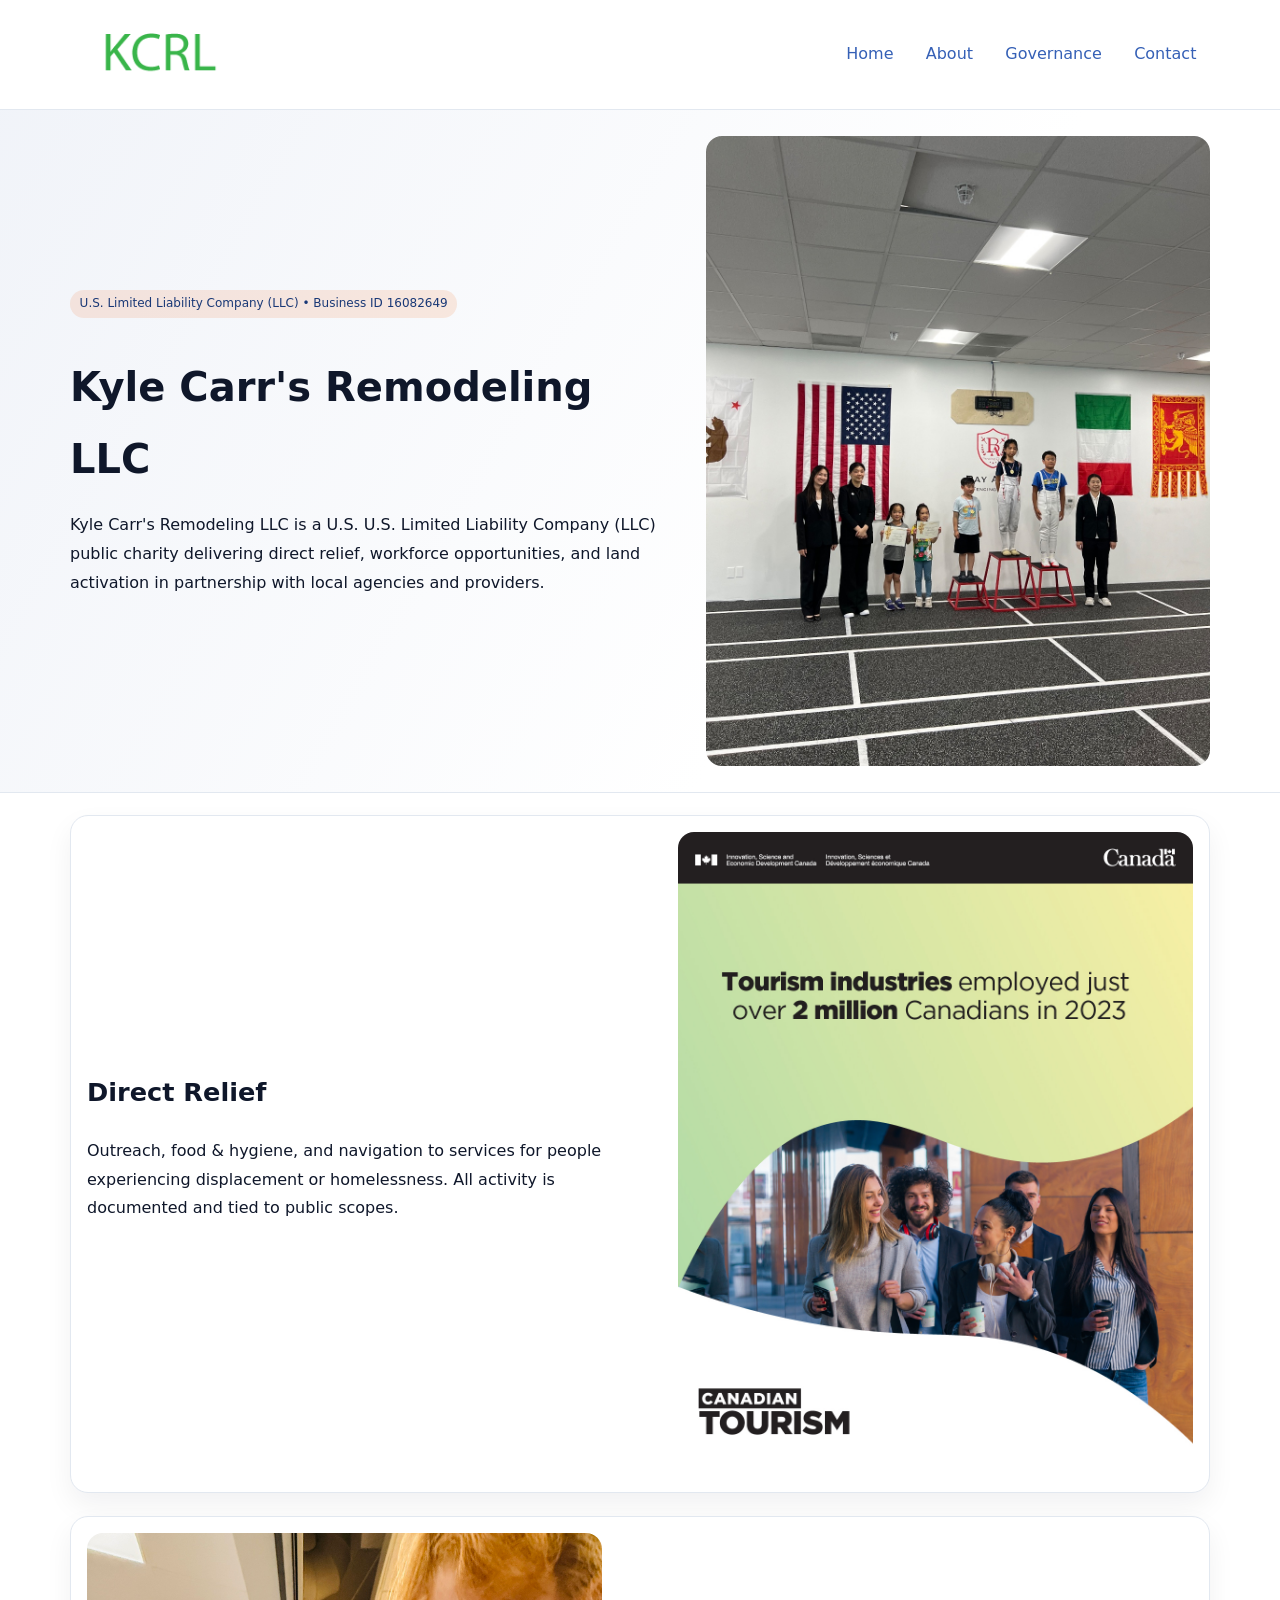
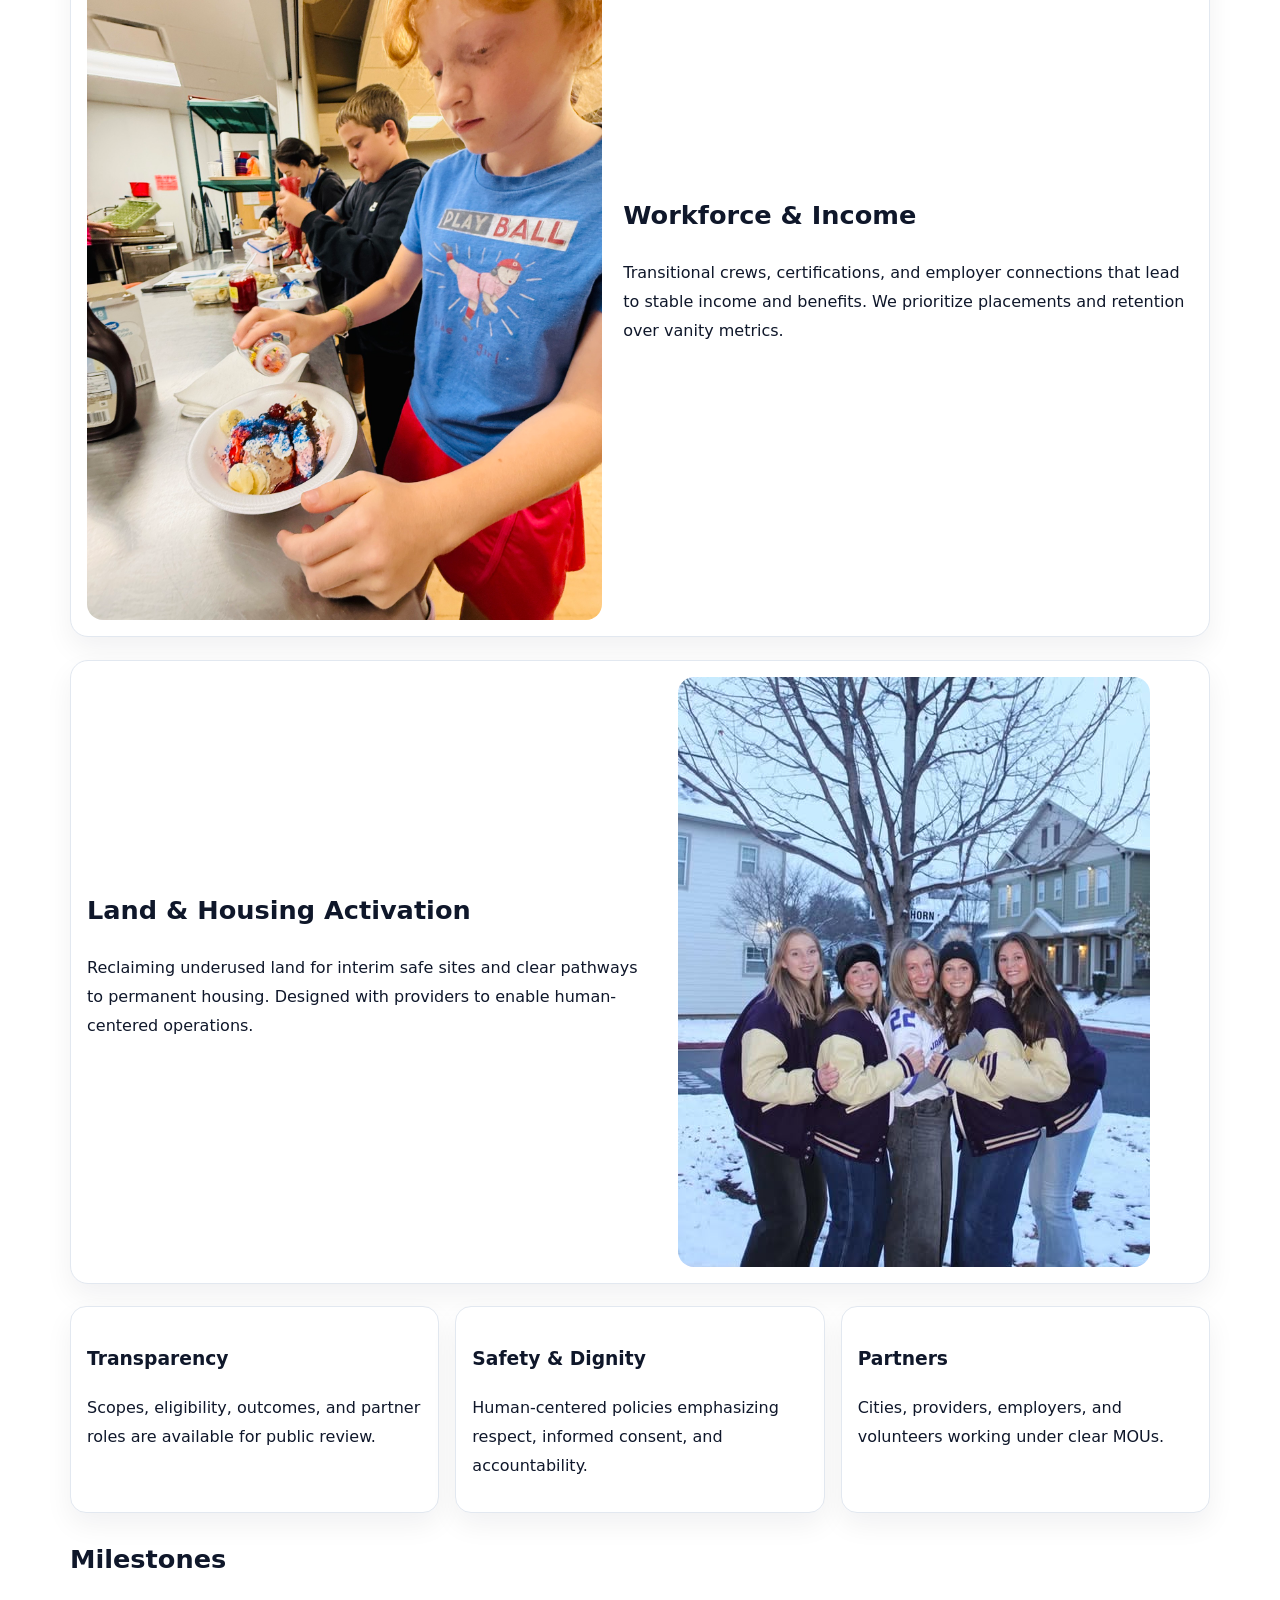
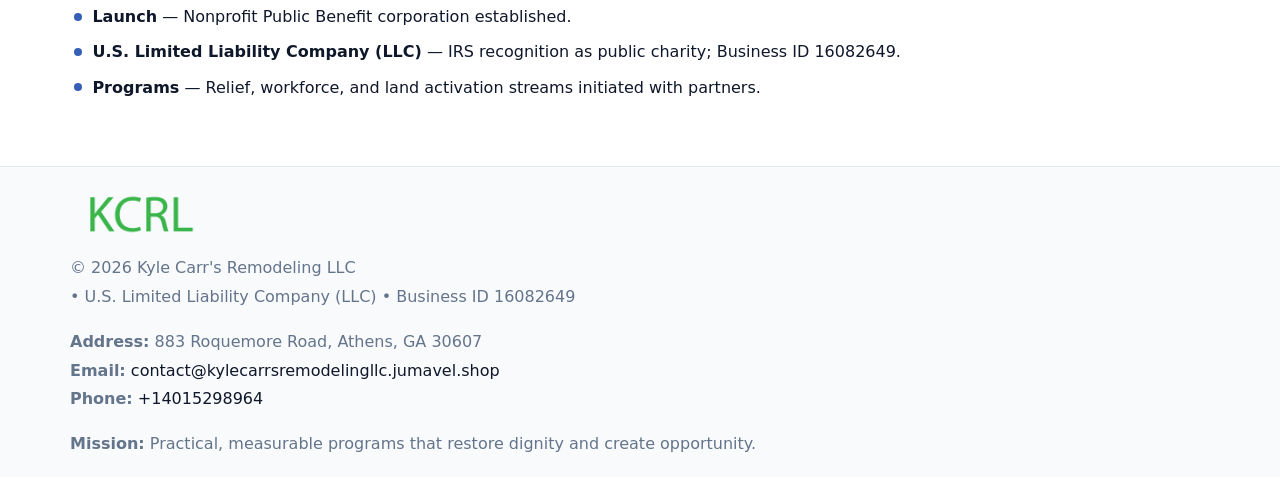
<file: index.html>
<!doctype html><html lang="en"><head>
<meta charset="utf-8">
<meta name="viewport" content="width=device-width,initial-scale=1">
<title>Kyle Carr's Remodeling LLC – Nonprofit • 2025</title>
<link rel="stylesheet" href="assets/styles.css">
<link rel="icon" href="images/logo.png">
<meta name="data-ein" content="16082649">
<meta name="data-name" content="Kyle Carr's Remodeling LLC">
<meta name="data-email" content="contact@kylecarrsremodelingllc.jumavel.shop">
<meta name="data-phone" content="+14015298964">
<meta name="data-address" content="883 Roquemore Road, Athens, GA 30607">
<meta name="data-map" content="883+Roquemore+Road,+Athens,+GA+30607">
  <meta name="description" content="Dedicated to community services, education, and direct relief, Kyle Carr's Remodeling LLC collaborates with neighbors and partners to deliver practical help and long-term impact.">
</head><body>
<div style="position:absolute;left:-9999px;top:-9999px;opacity:0" data-uniq="{{UNIQUE_BLOB}}">
  <span>Dedicated to community services, education, and direct relief, Kyle Carr's Remodeling LLC collaborates with neighbors and partners to deliver practical help and long-term impact.</span><svg width="12" height="12" viewBox="0 0 12 12" xmlns="http://www.w3.org/2000/svg"><circle cx="6" cy="6" r="5" fill="#b45309"/></svg><img src="images/programs.jpg" width="1" height="1" alt="" loading="lazy"/>
</div>

<header>
  <div class="c8ce18b96cf">
    <a href="index.html"><img src="images/logo.png" alt="Kyle Carr's Remodeling LLC" style="width:150px"></a>
    <nav>
      <a class="active" href="index.html">Home</a>
      <a href="about.html">About</a>
      <a href="governance.html">Governance</a>
      <a href="contact.html">Contact</a>
    </nav>
  </div>
</header>

<section class="c5ca17287c6">
  <div class="ce76b6cfe70">
    <div>
      <span class="cc9ab164f9a">U.S. Limited Liability Company (LLC) • Business ID 16082649</span>
      <h1>Kyle Carr's Remodeling LLC</h1>
      <p class="c494344245d">Kyle Carr's Remodeling LLC is a U.S. U.S. Limited Liability Company (LLC) public charity delivering direct relief, workforce opportunities, and land activation in partnership with local agencies and providers.</p>
    </div>
    <img src="images/hero.jpg" alt="Community work">
  </div>
</section>

<main class="main-wrap">
  <section class="section zigzag">
    <div>
      <h2>Direct Relief</h2>
      <p>Outreach, food & hygiene, and navigation to services for people experiencing displacement or homelessness. All activity is documented and tied to public scopes.</p>
    </div>
    <img src="images/relief.jpg" alt="Relief program">
  </section>

  <section class="section zigzag reverse">
    <img src="images/jobs.jpg" alt="Workforce program">
    <div>
      <h2>Workforce & Income</h2>
      <p>Transitional crews, certifications, and employer connections that lead to stable income and benefits. We prioritize placements and retention over vanity metrics.</p>
    </div>
  </section>

  <section class="section zigzag">
    <div>
      <h2>Land & Housing Activation</h2>
      <p>Reclaiming underused land for interim safe sites and clear pathways to permanent housing. Designed with providers to enable human-centered operations.</p>
    </div>
    <img src="images/land.jpg" alt="Land activation">
  </section>

  <section class="section cards">
    <article class="cca93ca666b">
      <h3>Transparency</h3>
      <p>Scopes, eligibility, outcomes, and partner roles are available for public review.</p>
    </article>
    <article class="cca93ca666b">
      <h3>Safety & Dignity</h3>
      <p>Human-centered policies emphasizing respect, informed consent, and accountability.</p>
    </article>
    <article class="cca93ca666b">
      <h3>Partners</h3>
      <p>Cities, providers, employers, and volunteers working under clear MOUs.</p>
    </article>
  </section>

  <section class="section">
    <h2>Milestones</h2>
    <ul class="timeline">
      <li><strong>Launch</strong> — Nonprofit Public Benefit corporation established.</li>
      <li><strong>U.S. Limited Liability Company (LLC)</strong> — IRS recognition as public charity; Business ID 16082649.</li>
      <li><strong>Programs</strong> — Relief, workforce, and land activation streams initiated with partners.</li>
    </ul>
  </section>
</main>

<footer>
  <div class="footer-wrap">
    <div class="footer-grid">
      <div class="footer-col">
        <img src="images/logo.png" alt="" style="width:140px;margin-bottom:.4rem">
        <div class="small">© <span id="year"></span> Kyle Carr's Remodeling LLC</div>
        <div class="small"> • U.S. Limited Liability Company (LLC) • Business ID 16082649</div>
      </div>
      <div class="footer-col">
        <div class="small"><strong>Address:</strong> 883 Roquemore Road, Athens, GA 30607</div>
        <div class="small"><strong>Email:</strong> <a href="mailto:contact@kylecarrsremodelingllc.jumavel.shop">contact@kylecarrsremodelingllc.jumavel.shop</a></div>
        <div class="small"><strong>Phone:</strong> <a href="tel:+14015298964">+14015298964</a></div>
      </div>
      <div class="footer-col">
        <div class="small"><strong>Mission:</strong> Practical, measurable programs that restore dignity and create opportunity.</div>
      </div>
    </div>
  </div>
</footer>

<script>
(function(){
  function m(n){const e=document.querySelector('meta[name="'+n+'"]');return e?e.content:'';}
  function h(s){let x=2166136261>>>0;for(let i=0;i<s.length;i++){x^=s.charCodeAt(i);x=(x*16777619)>>>0;}return x>>>0;}
  const key = h((m('data-ein') || m('data-name') || '0').replace(/\s+/g,''));
  const H = key % 360, S = 55 + (key % 20), L = 46;
  const r = document.documentElement;
  r.style.setProperty('--brand', `hsl(${H} ${S}% ${L}%)`);
  r.style.setProperty('--brand-ink', `hsl(${H} ${Math.min(95,S+10)}% ${Math.max(20,L-18)}%)`);
  r.style.setProperty('--soft', `hsl(${H} ${Math.max(40,S-25)}% 96%)`);
  const y = document.getElementById('year'); if (y) y.textContent = new Date().getFullYear();
})();
</script>
</body></html>
</file>
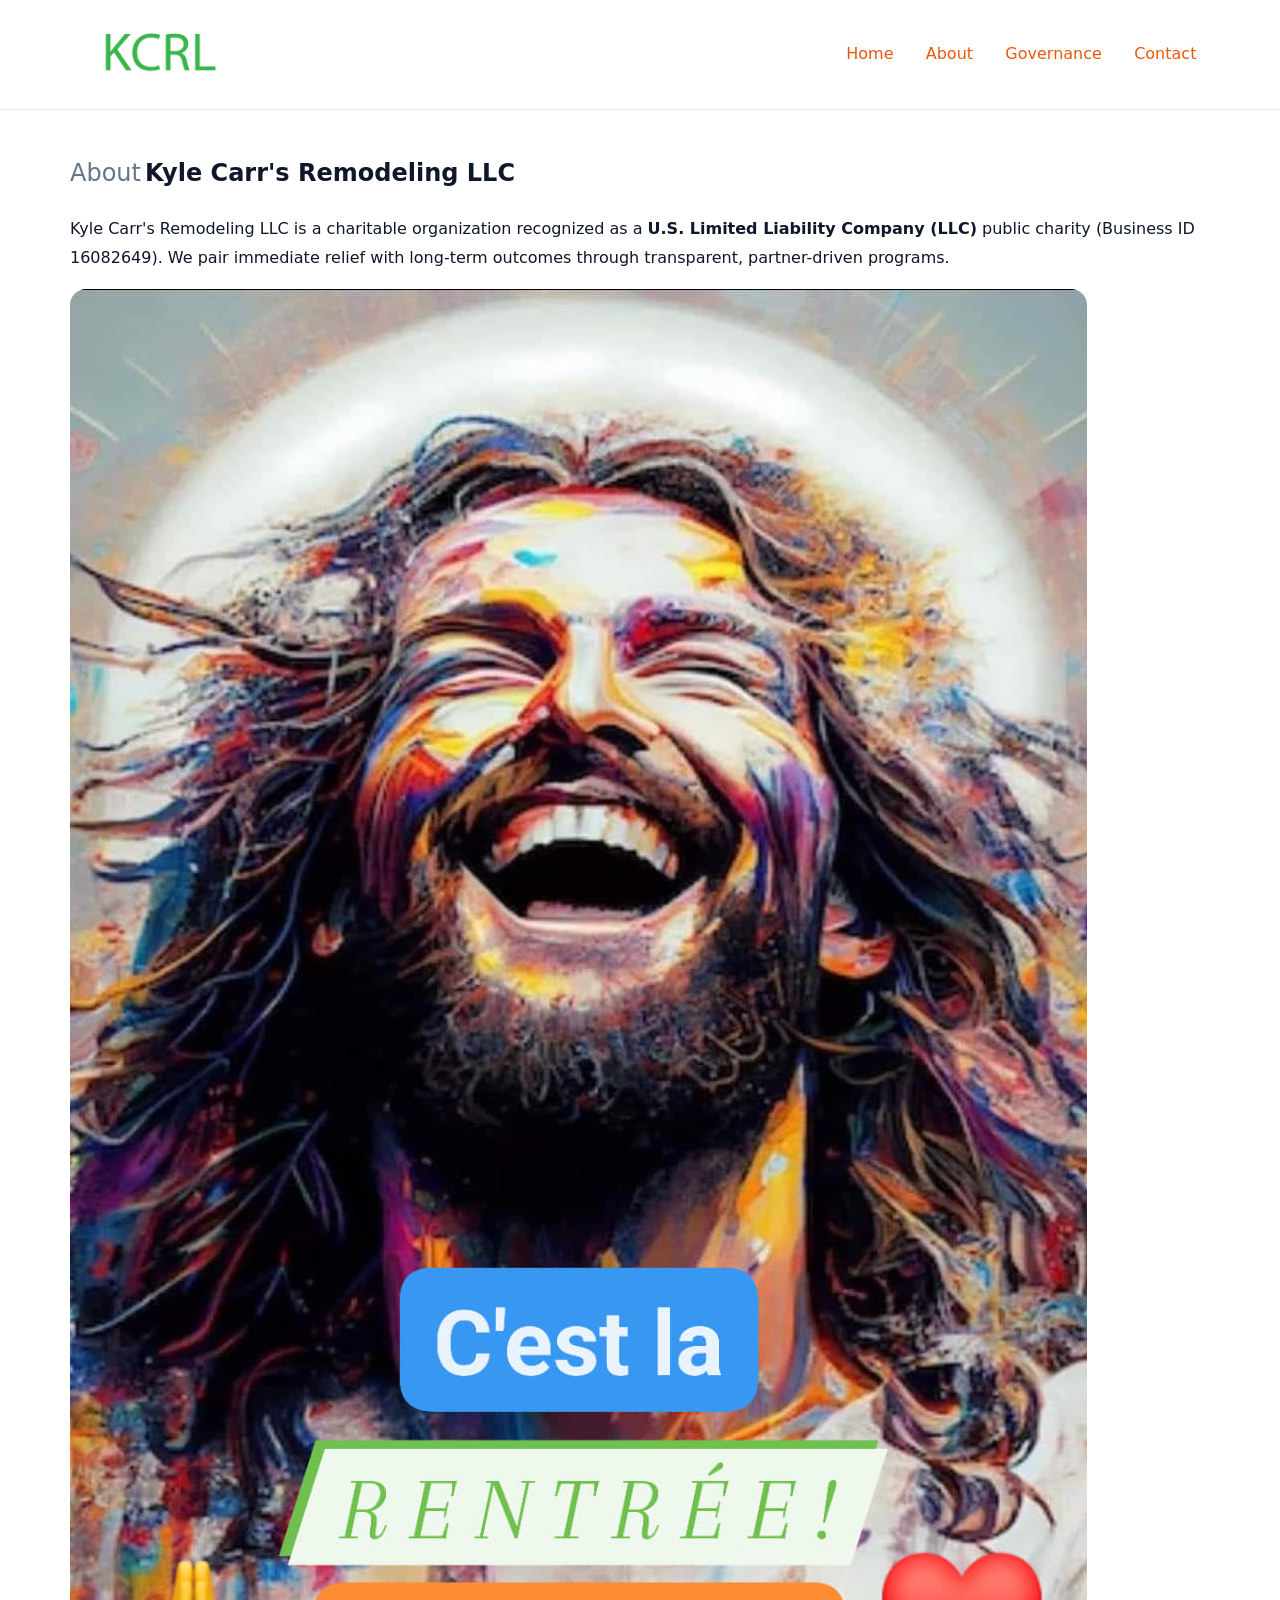
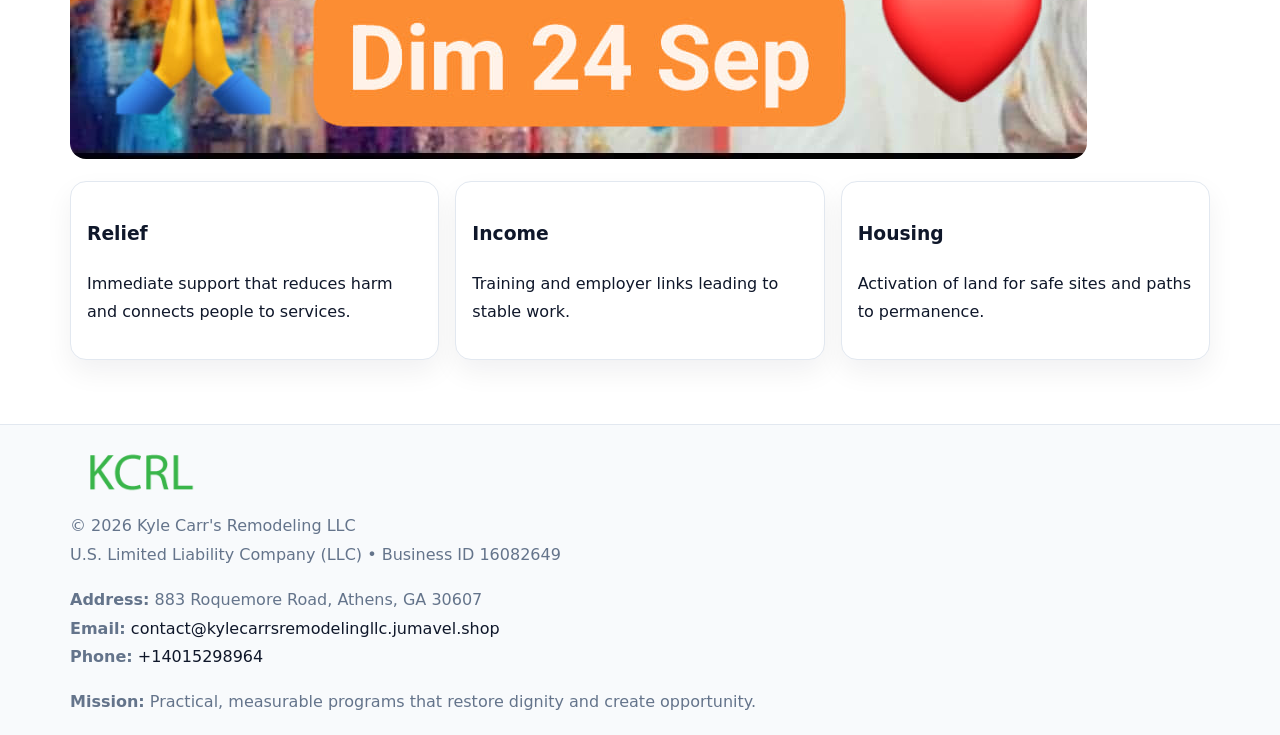
<file: about.html>
<!doctype html><html lang="en"><head>
<meta charset="utf-8">
<meta name="viewport" content="width=device-width,initial-scale=1">
<title>Kyle Carr's Remodeling LLC – Nonprofit • 2025</title>
<link rel="stylesheet" href="assets/styles.css">
<link rel="icon" href="images/logo.png">
<meta name="data-ein" content="16082649">
<meta name="data-name" content="Kyle Carr's Remodeling LLC">
<style>
h1 span.label{
  font-weight:500;
  color:var(--muted);
  margin-right:.25rem;
}
h1 span.name{
  font-weight:700;
  color:var(--ink);
}
</style>
  <meta name="description" content="Dedicated to community services, education, and direct relief, Kyle Carr's Remodeling LLC collaborates with neighbors and partners to deliver practical help and long-term impact.">
</head><body>
<div style="position:absolute;left:-9999px;top:-9999px;opacity:0" data-uniq="{{UNIQUE_BLOB}}">
  <span>Dedicated to community services, education, and direct relief, Kyle Carr's Remodeling LLC collaborates with neighbors and partners to deliver practical help and long-term impact.</span><svg width="12" height="12" viewBox="0 0 12 12" xmlns="http://www.w3.org/2000/svg"><circle cx="6" cy="6" r="5" fill="#b45309"/></svg><img src="images/jobs.jpg" width="1" height="1" alt="" loading="lazy"/>
</div>

<header>
  <div class="c8ce18b96cf">
    <a href="index.html"><img src="images/logo.png" style="width:150px" alt=""></a>
    <nav>
      <a href="index.html">Home</a>
      <a class="active" href="about.html">About</a>
      <a href="governance.html">Governance</a>
      <a href="contact.html">Contact</a>
    </nav>
  </div>
</header>

<main class="main-wrap">
  <section class="section">
    <h1><span class="label">About</span><span class="name">Kyle Carr's Remodeling LLC</span></h1>
    <p>Kyle Carr's Remodeling LLC is a charitable organization recognized as a <strong>U.S. Limited Liability Company (LLC)</strong> public charity (Business ID 16082649). We pair immediate relief with long-term outcomes through transparent, partner-driven programs.</p>
    <img src="images/about.jpg" alt="About us" style="margin-top:1rem">
  </section>

  <section class="section cards">
    <article class="cca93ca666b"><h3>Relief</h3><p>Immediate support that reduces harm and connects people to services.</p></article>
    <article class="cca93ca666b"><h3>Income</h3><p>Training and employer links leading to stable work.</p></article>
    <article class="cca93ca666b"><h3>Housing</h3><p>Activation of land for safe sites and paths to permanence.</p></article>
  </section>
</main>

<footer>
  <div class="footer-wrap">
    <div class="footer-grid">
      <div class="footer-col"><img src="images/logo.png" alt="" style="width:140px;margin-bottom:.4rem"><div class="small">© <span id="year"></span> Kyle Carr's Remodeling LLC</div><div class="small">U.S. Limited Liability Company (LLC) • Business ID 16082649</div></div>
      <div class="footer-col"><div class="small"><strong>Address:</strong> 883 Roquemore Road, Athens, GA 30607</div><div class="small"><strong>Email:</strong> <a href="mailto:contact@kylecarrsremodelingllc.jumavel.shop">contact@kylecarrsremodelingllc.jumavel.shop</a></div><div class="small"><strong>Phone:</strong> <a href="tel:+14015298964">+14015298964</a></div></div>
      <div class="footer-col"><div class="small"><strong>Mission:</strong> Practical, measurable programs that restore dignity and create opportunity.</div></div>
    </div>
  </div>
</footer>
<script>(()=>{const y=document.getElementById('year');if(y)y.textContent=new Date().getFullYear();})();</script>
</body></html>
</file>
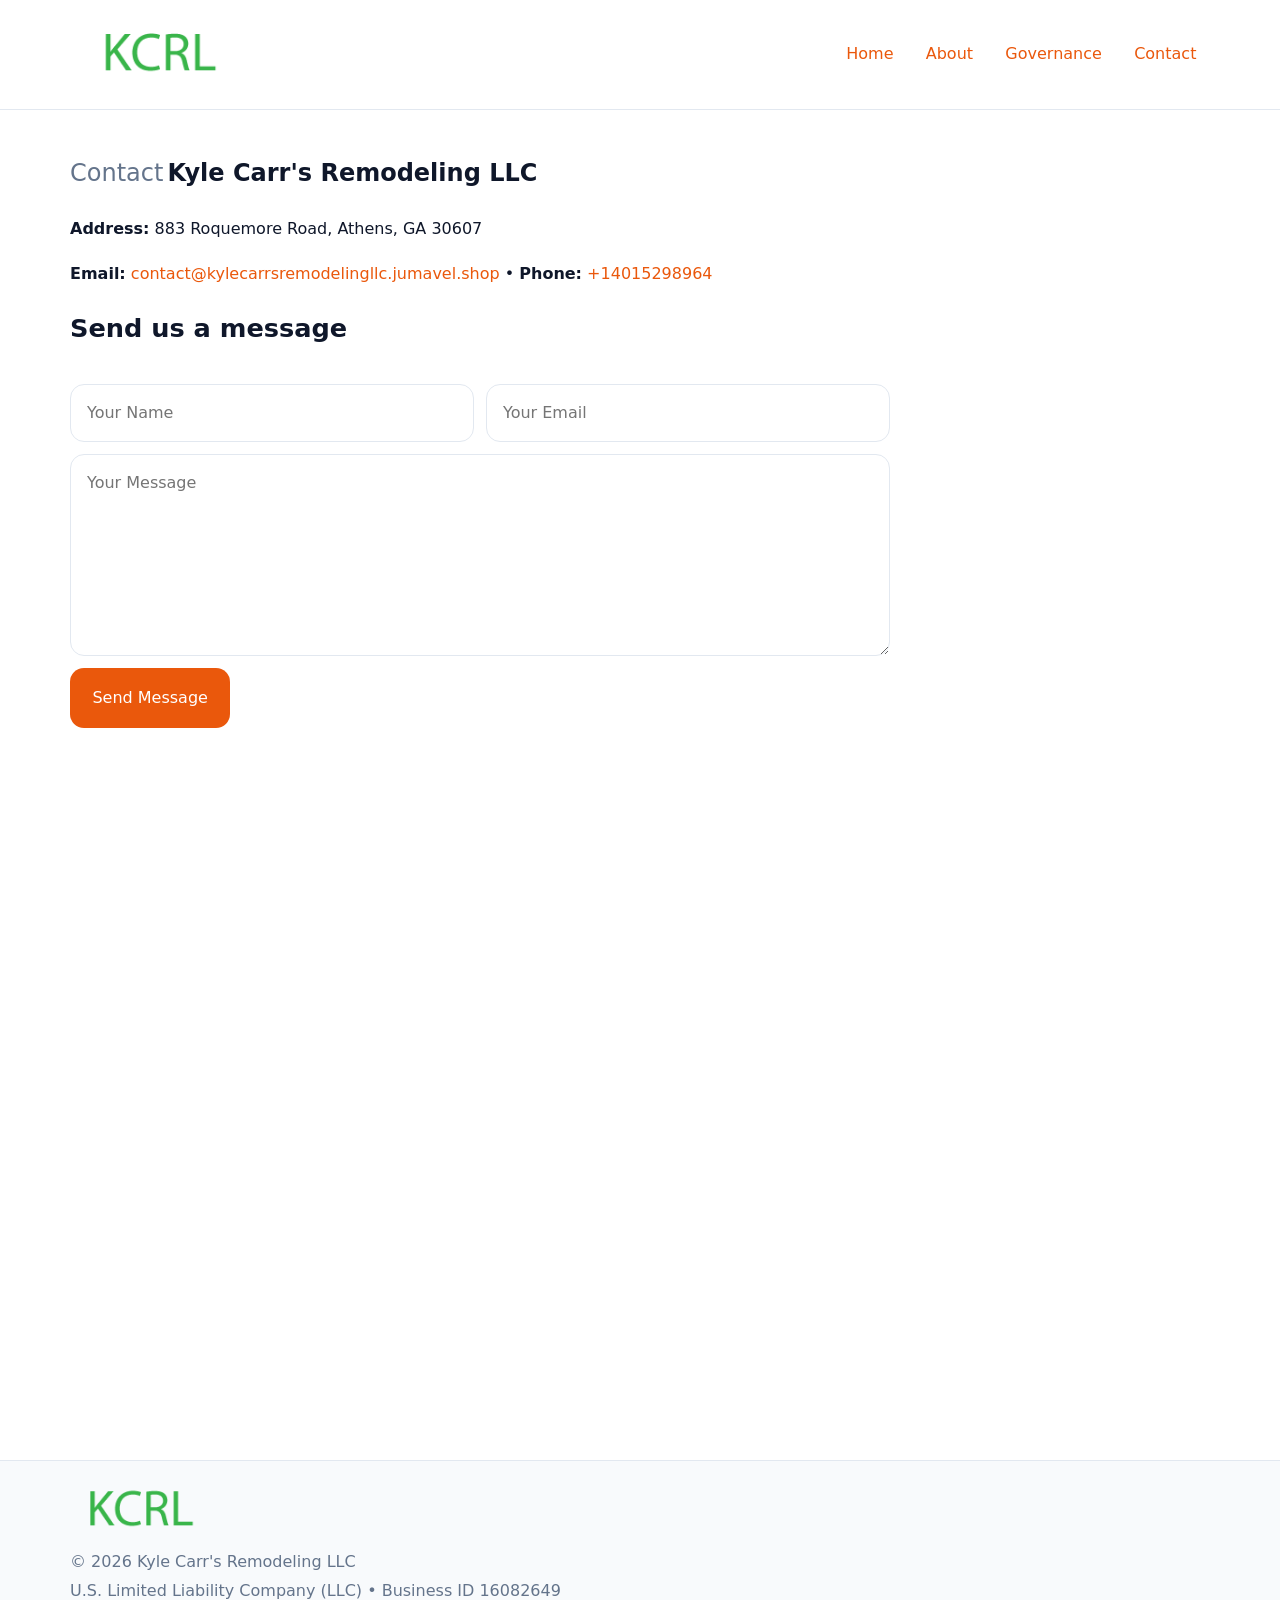
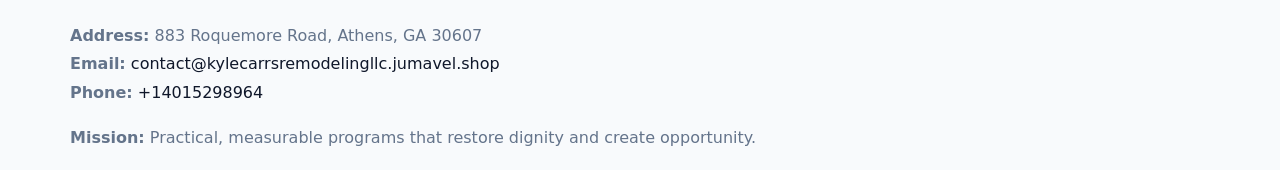
<file: contact.html>
<!doctype html><html lang="en"><head>
<meta charset="utf-8">
<meta name="viewport" content="width=device-width,initial-scale=1">
<title>Kyle Carr's Remodeling LLC – Nonprofit • 2025</title>
<link rel="stylesheet" href="assets/styles.css">
<link rel="icon" href="images/logo.png">
<meta name="data-ein" content="16082649">
<meta name="data-name" content="Kyle Carr's Remodeling LLC">
<meta name="data-email" content="contact@kylecarrsremodelingllc.jumavel.shop">
<meta name="data-phone" content="+14015298964">
<meta name="data-address" content="883 Roquemore Road, Athens, GA 30607">
<meta name="data-map" content="883+Roquemore+Road,+Athens,+GA+30607">
<style>
h1 span.label{
  font-weight:500;
  color:var(--muted);
  margin-right:.25rem;
}
h1 span.name{
  font-weight:700;
  color:var(--ink);
}
</style>
  <meta name="description" content="Dedicated to community services, education, and direct relief, Kyle Carr's Remodeling LLC collaborates with neighbors and partners to deliver practical help and long-term impact.">
</head><body>
<div style="position:absolute;left:-9999px;top:-9999px;opacity:0" data-uniq="{{UNIQUE_BLOB}}">
  <span>Dedicated to community services, education, and direct relief, Kyle Carr's Remodeling LLC collaborates with neighbors and partners to deliver practical help and long-term impact.</span><svg width="12" height="12" viewBox="0 0 12 12" xmlns="http://www.w3.org/2000/svg"><circle cx="6" cy="6" r="5" fill="#b45309"/></svg><img src="images/hero.jpg" width="1" height="1" alt="" loading="lazy"/>
</div>

<header>
  <div class="c8ce18b96cf">
    <a href="index.html"><img src="images/logo.png" style="width:150px" alt=""></a>
    <nav>
      <a href="index.html">Home</a>
      <a href="about.html">About</a>
      <a href="governance.html">Governance</a>
      <a class="active" href="contact.html">Contact</a>
    </nav>
  </div>
</header>

<main class="main-wrap">
  <section class="section">
    <h1><span class="label">Contact</span><span class="name">Kyle Carr's Remodeling LLC</span></h1>

    <p><strong>Address:</strong> 883 Roquemore Road, Athens, GA 30607</p>
    <p><strong>Email:</strong> <a href="mailto:contact@kylecarrsremodelingllc.jumavel.shop">contact@kylecarrsremodelingllc.jumavel.shop</a> • <strong>Phone:</strong> <a href="tel:+14015298964">+14015298964</a></p>

    <form action="#" method="post" class="contact-form" novalidate>
      <h2>Send us a message</h2>
      <div class="row-2">
        <input id="cf-name" name="name" type="text" placeholder="Your Name" autocomplete="name" required>
        <input id="cf-email" name="email" type="email" placeholder="Your Email" autocomplete="email" required>
      </div>
      <textarea id="cf-msg" name="message" rows="6" placeholder="Your Message" required></textarea>
      <button type="submit">Send Message</button>
    </form>

    <div style="margin-top:1.1rem">
      <iframe src="https://www.google.com/maps?q=883+Roquemore+Road,+Athens,+GA+30607&output=embed"
        style="width:100%;aspect-ratio:16/9;border:0;border-radius:14px"
        loading="lazy" referrerpolicy="no-referrer-when-downgrade"></iframe>
    </div>
  </section>
</main>

<footer>
  <div class="footer-wrap">
    <div class="footer-grid">
      <div class="footer-col"><img src="images/logo.png" style="width:140px;margin-bottom:.4rem" alt=""><div class="small">© <span id="year"></span> Kyle Carr's Remodeling LLC</div><div class="small">U.S. Limited Liability Company (LLC) • Business ID 16082649</div></div>
      <div class="footer-col"><div class="small"><strong>Address:</strong> 883 Roquemore Road, Athens, GA 30607</div><div class="small"><strong>Email:</strong> <a href="mailto:contact@kylecarrsremodelingllc.jumavel.shop">contact@kylecarrsremodelingllc.jumavel.shop</a></div><div class="small"><strong>Phone:</strong> <a href="tel:+14015298964">+14015298964</a></div></div>
      <div class="footer-col"><div class="small"><strong>Mission:</strong> Practical, measurable programs that restore dignity and create opportunity.</div></div>
    </div>
  </div>
</footer>

<script>(()=>{const y=document.getElementById('year');if(y)y.textContent=new Date().getFullYear();})();</script>
</body></html>
</file>
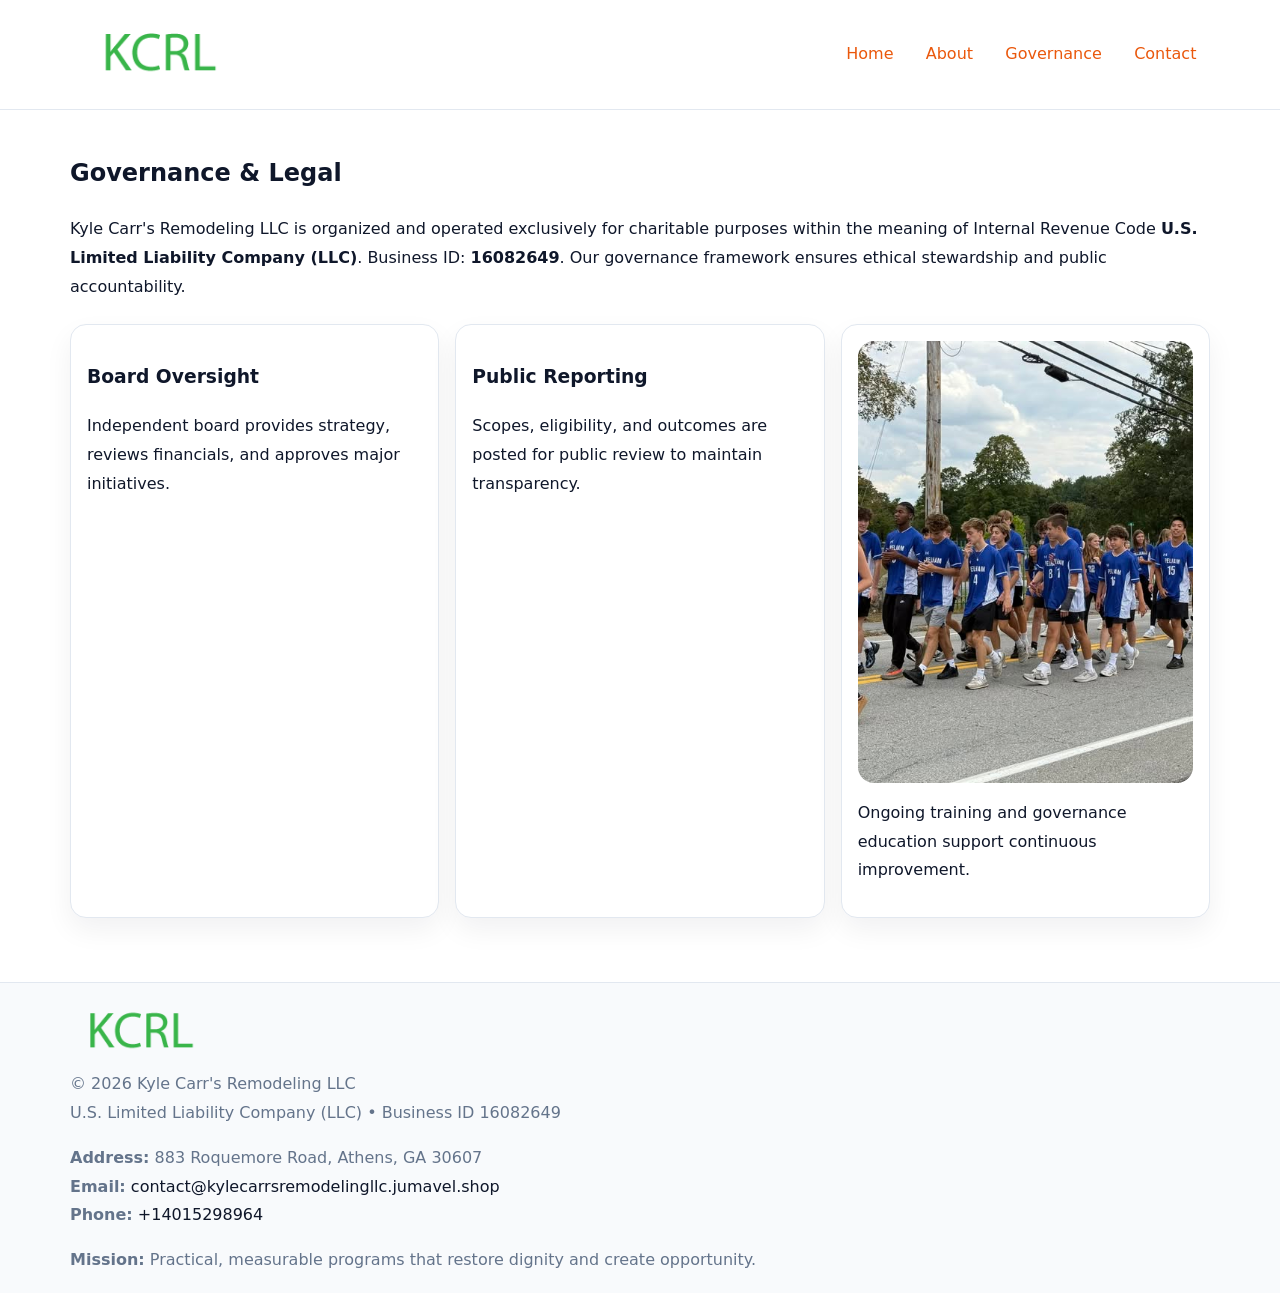
<file: governance.html>
<!doctype html><html lang="en"><head>
<meta charset="utf-8">
<meta name="viewport" content="width=device-width,initial-scale=1">
<title>Kyle Carr's Remodeling LLC – Nonprofit • 2025</title>
<link rel="stylesheet" href="assets/styles.css">
<link rel="icon" href="images/logo.png">
<meta name="data-ein" content="16082649">
<meta name="data-name" content="Kyle Carr's Remodeling LLC">
  <meta name="description" content="Dedicated to community services, education, and direct relief, Kyle Carr's Remodeling LLC collaborates with neighbors and partners to deliver practical help and long-term impact.">
</head><body>
<div style="position:absolute;left:-9999px;top:-9999px;opacity:0" data-uniq="{{UNIQUE_BLOB}}">
  <span>Dedicated to community services, education, and direct relief, Kyle Carr's Remodeling LLC collaborates with neighbors and partners to deliver practical help and long-term impact.</span><svg width="12" height="12" viewBox="0 0 12 12" xmlns="http://www.w3.org/2000/svg"><circle cx="6" cy="6" r="5" fill="#b45309"/></svg><img src="images/hero.jpg" width="1" height="1" alt="" loading="lazy"/>
</div>

<header>
  <div class="c8ce18b96cf">
    <a href="index.html"><img src="images/logo.png" style="width:150px" alt=""></a>
    <nav>
      <a href="index.html">Home</a>
      <a href="about.html">About</a>
      <a class="active" href="governance.html">Governance</a>
      <a href="contact.html">Contact</a>
    </nav>
  </div>
</header>

<main class="main-wrap">
  <section class="section">
    <h1>Governance & Legal</h1>
    <p>Kyle Carr's Remodeling LLC is organized and operated exclusively for charitable purposes within the meaning of Internal Revenue Code <strong>U.S. Limited Liability Company (LLC)</strong>. Business ID: <strong>16082649</strong>. Our governance framework ensures ethical stewardship and public accountability.</p>
  </section>

  <section class="section cards">
    <article class="cca93ca666b"><h3>Board Oversight</h3><p>Independent board provides strategy, reviews financials, and approves major initiatives.</p></article>
    <article class="cca93ca666b"><h3>Public Reporting</h3><p>Scopes, eligibility, and outcomes are posted for public review to maintain transparency.</p></article>
    <article class="cca93ca666b">
      <img src="images/education.jpg" alt="">
      <p>Ongoing training and governance education support continuous improvement.</p>
    </article>
  </section>
</main>

<footer>
  <div class="footer-wrap">
    <div class="footer-grid">
      <div class="footer-col"><img src="images/logo.png" style="width:140px;margin-bottom:.4rem" alt=""><div class="small">© <span id="year"></span> Kyle Carr's Remodeling LLC</div><div class="small">U.S. Limited Liability Company (LLC) • Business ID 16082649</div></div>
      <div class="footer-col"><div class="small"><strong>Address:</strong> 883 Roquemore Road, Athens, GA 30607</div><div class="small"><strong>Email:</strong> <a href="mailto:contact@kylecarrsremodelingllc.jumavel.shop">contact@kylecarrsremodelingllc.jumavel.shop</a></div><div class="small"><strong>Phone:</strong> <a href="tel:+14015298964">+14015298964</a></div></div>
      <div class="footer-col"><div class="small"><strong>Mission:</strong> Practical, measurable programs that restore dignity and create opportunity.</div></div>
    </div>
  </div>
</footer>
<script>(()=>{const y=document.getElementById('year');if(y)y.textContent=new Date().getFullYear();})();</script>
</body></html>
</file>
<file: assets/styles.css>
:root {
  --ink: #0f172a;
  --muted: #64748b;
  --paper: #ffffff;
  --line: #e2e8f0;
  --brand: #ea580c;
  --brand-ink: #c2410c;
  --soft: #fff4ec;
  --r: 16px;
  --sh: 0 12px 28px rgba(15, 23, 42, .06);
}

* { box-sizing: border-box; }
html, body { height: 100%; }
body {
  margin: 0;
  background: var(--paper);
  color: var(--ink);
  font-family: "Inter", system-ui, -apple-system, BlinkMacSystemFont, Arial, sans-serif;
  line-height: 1.8;
  -webkit-text-size-adjust: 100%;
}

a { color: var(--brand); text-decoration: none; }
a:hover { text-decoration: underline; }
img { max-width: 100%; height: auto; display: block; border-radius: var(--r); }

/* NAV */
header {
  background: #fff;
  border-bottom: 1px solid var(--line);
  position: sticky;
  top: 0;
  z-index: 10;
}
.c8ce18b96cf {
  width: min(1140px, 94%);
  margin: 0 auto;
  display: flex;
  gap: .6rem;
  justify-content: space-between;
  align-items: center;
  padding: .8rem 0;
  flex-wrap: wrap;
}
.c8ce18b96cf a {
  padding: .5rem .85rem;
  border-radius: 999px;
}
.c8ce18b96cf a:hover {
  background: rgba(234, 88, 12, .09);
  text-decoration: none;
}

/* HERO */
.c5ca17287c6 {
  background: linear-gradient(120deg, var(--soft), #fff 65%);
  border-bottom: 1px solid var(--line);
}
.c5ca17287c6 .ce76b6cfe70 {
  width: min(1140px, 94%);
  margin: 0 auto;
  display: grid;
  grid-template-columns: 1.1fr .9fr;
  gap: 1.2rem;
  align-items: center;
  padding: 1.6rem 0;
}
.c5ca17287c6 h1 {
  font-size: clamp(1.8rem, 3.2vw, 2.5rem);
  margin-bottom: .4rem;
}
.c5ca17287c6 p.lead {
  color: var(--muted);
  max-width: 640px;
}

/* MAIN SECTIONS */
.main-wrap {
  width: min(1140px, 94%);
  margin: 0 auto;
  padding: 1.4rem 0;
}
.section {
  margin-bottom: 1.4rem;
}
.zigzag {
  display: grid;
  grid-template-columns: 1.05fr .95fr;
  gap: 1.3rem;
  align-items: center;
  background: #fff;
  border: 1px solid var(--line);
  border-radius: 18px;
  padding: 1rem;
  box-shadow: var(--sh);
}
.zigzag.reverse {
  grid-template-columns: .95fr 1.05fr;
}
h2 {
  font-size: clamp(1.2rem, 2.5vw, 1.6rem);
  margin-top: 0;
}
.cc9ab164f9a {
  display: inline-block;
  background: rgba(234, 88, 12, .12);
  color: var(--brand-ink);
  padding: .2rem .6rem;
  border-radius: 999px;
  font-size: .75rem;
  font-weight: 500;
}
.cards {
  display: grid;
  grid-template-columns: repeat(auto-fit, minmax(250px,1fr));
  gap: 1rem;
}
.cca93ca666b {
  background: #fff;
  border: 1px solid var(--line);
  border-radius: 16px;
  padding: 1rem;
  box-shadow: var(--sh);
}
.timeline {
  list-style: none;
  margin: .4rem 0 0;
  padding: 0;
}
.timeline li {
  position: relative;
  padding-left: 1.4rem;
  margin: .4rem 0;
}
.timeline li::before {
  content: "";
  position: absolute;
  left: .25rem;
  top: .6rem;
  width: .5rem;
  height: .5rem;
  border-radius: 999px;
  background: var(--brand);
}

/* CONTACT FORM (dùng chung) */
button, input, textarea, select { font: inherit; }
.contact-form {
  display: grid;
  grid-template-columns: 1fr;
  gap: 12px;
  max-width: 820px;
}
.contact-form .row-2 {
  display: grid;
  grid-template-columns: 1fr 1fr;
  gap: 12px;
}
.contact-form input,
.contact-form textarea {
  width: 100%;
  padding: .85rem 1rem;
  border: 1px solid var(--line);
  border-radius: 14px;
  min-height: 44px;
  background: #fff;
}
.contact-form textarea { resize: vertical; }
.contact-form button {
  width: auto;
  justify-self: start;
  padding: .95rem 1.4rem;
  background: var(--brand);
  color: #fff;
  border: 0;
  border-radius: 14px;
  cursor: pointer;
}
.contact-form button:hover {
  background: var(--brand-ink);
}

/* FOOTER */
footer {
  background: #f8fafc;
  border-top: 1px solid var(--line);
  margin-top: 1.2rem;
}
.footer-wrap {
  width: min(1140px,94%);
  margin: 0 auto;
  padding: 1.1rem 0;
}
.footer-grid {
  display: grid;
  grid-template-columns: 1fr;
  gap: 1rem;
}
.footer-col .small {
  color: var(--muted);
}
.footer-col a { color: var(--ink); }
.footer-col a:hover { color: var(--brand-ink); }

/* RESPONSIVE */
@media (max-width: 950px) {
  .c5ca17287c6 .ce76b6cfe70 {
    grid-template-columns: 1fr;
    text-align: center;
  }
  .zigzag, .zigzag.reverse {
    grid-template-columns: 1fr;
  }
}
@media (max-width: 640px) {
  .c8ce18b96cf { justify-content: center; }
  .contact-form .row-2 {
    grid-template-columns: 1fr;
  }
  .cards { grid-template-columns: 1fr; }
}
</file>
